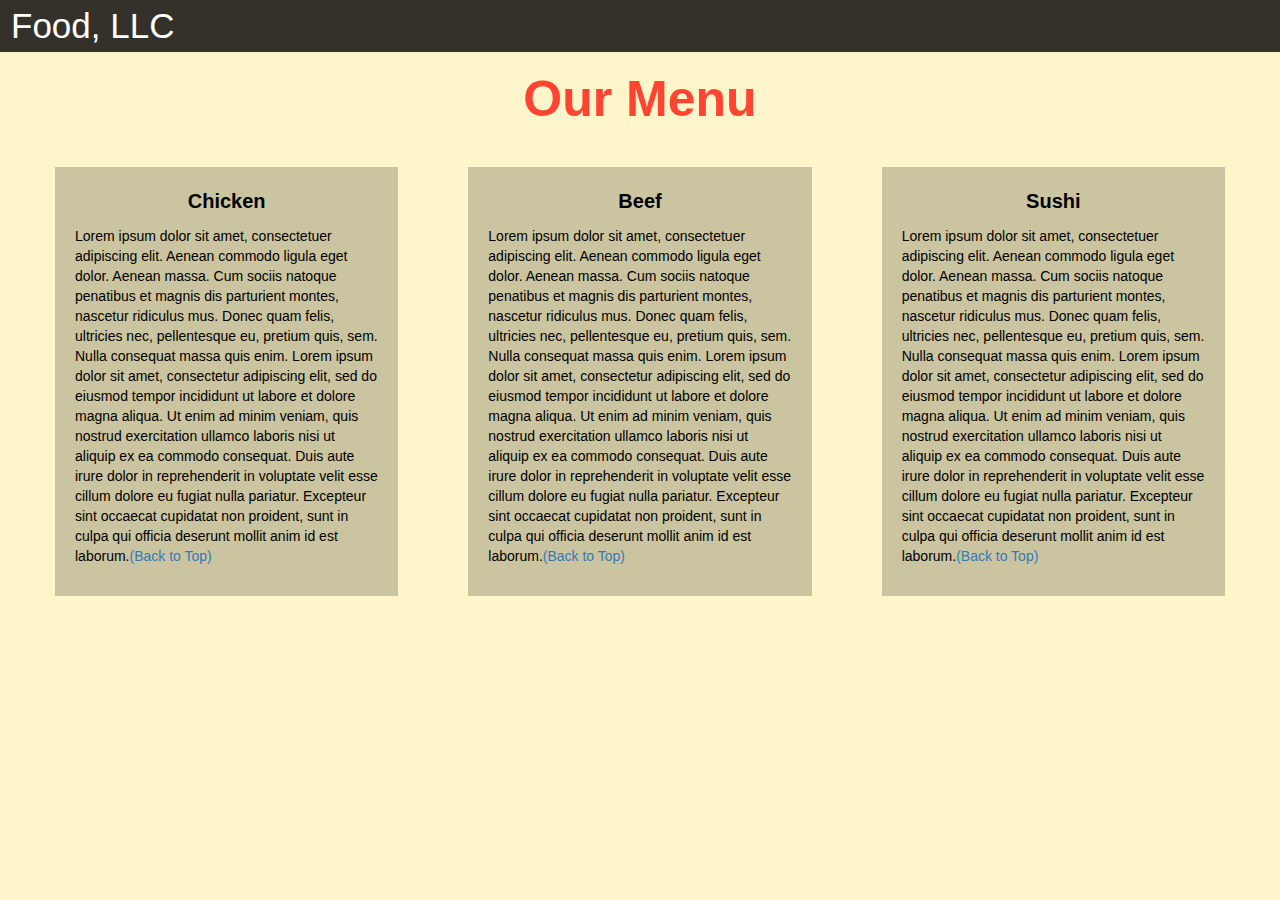
<file: mod3-solution/index.html>
<!DOCTYPE html>
<html>
<head>

<title>Module 3</title>

  <meta name="viewport" content="width=device-width, initial-scale=1">
  <link rel="stylesheet" href="https://maxcdn.bootstrapcdn.com/bootstrap/3.3.7/css/bootstrap.min.css">
  <script src="https://ajax.googleapis.com/ajax/libs/jquery/3.3.1/jquery.min.js"></script>
  <script src="https://maxcdn.bootstrapcdn.com/bootstrap/3.3.7/js/bootstrap.min.js"></script>

</head>

<meta name="viewport" content="width=device-width, initial-scale=1">
<link rel="stylesheet" type="text/css" href="css/style.css">



<body>


<nav class="navbar" id="top">
  <div class="container-fluid">

    <div class="navbar-header">
      <button type="button" class="navbar-toggle" data-toggle="collapse" data-target="#myNavbar">
        <span class="icon-bar"></span>
        <span class="icon-bar"></span>
        <span class="icon-bar"></span> 
      </button>
      <a class="navbar-brand">Food, LLC</a>
    </div>

    <div class="collapse" id="myNavbar">
      <ul class="nav navbar-nav visible-sm">
        <li><a class="menu-item" href="#item1">Chicken</a></li>
        <li><a class="menu-item" href="#item2">Beef</a></li> 
        <li><a class="menu-item" href="#item3">Sushi</a></li> 
      </ul>
    </div>

  </div>
</nav>

<h1 class="main-title">Our Menu</h1>



<div class="row">

  <div class="col-lg-4 col-md-6 col-sm-12">
    <div class="content-box">
      <p class="item-name" id="item1">Chicken</p>
      <p>Lorem ipsum dolor sit amet, consectetuer adipiscing elit. Aenean commodo ligula eget dolor. Aenean massa. Cum sociis natoque penatibus et magnis dis parturient montes, nascetur ridiculus mus. Donec quam felis, ultricies nec, pellentesque eu, pretium quis, sem. Nulla consequat massa quis enim. Lorem ipsum dolor sit amet, consectetur adipiscing elit, sed do eiusmod tempor incididunt ut labore et dolore magna aliqua. Ut enim ad minim veniam, quis nostrud exercitation ullamco laboris nisi ut aliquip ex ea commodo consequat. Duis aute irure dolor in reprehenderit in voluptate velit esse cillum dolore eu fugiat nulla pariatur. Excepteur sint occaecat cupidatat non proident, sunt in culpa qui officia deserunt mollit anim id est laborum.<a href="#top">(Back to Top)</a></p>
    </div>
  </div>

  <div class="col-lg-4 col-md-6 col-sm-12">
    <div class="content-box">
      <p class="item-name" id="item2">Beef</p>
      <p>Lorem ipsum dolor sit amet, consectetuer adipiscing elit. Aenean commodo ligula eget dolor. Aenean massa. Cum sociis natoque penatibus et magnis dis parturient montes, nascetur ridiculus mus. Donec quam felis, ultricies nec, pellentesque eu, pretium quis, sem. Nulla consequat massa quis enim. Lorem ipsum dolor sit amet, consectetur adipiscing elit, sed do eiusmod tempor incididunt ut labore et dolore magna aliqua. Ut enim ad minim veniam, quis nostrud exercitation ullamco laboris nisi ut aliquip ex ea commodo consequat. Duis aute irure dolor in reprehenderit in voluptate velit esse cillum dolore eu fugiat nulla pariatur. Excepteur sint occaecat cupidatat non proident, sunt in culpa qui officia deserunt mollit anim id est laborum.<a href="#top">(Back to Top)</a></p>
    </div>
  </div>


  <div class="col-lg-4 col-md-12 col-sm-12">
    <div class="content-box">
      <p class="item-name"id="item3">Sushi</p>
      <p>Lorem ipsum dolor sit amet, consectetuer adipiscing elit. Aenean commodo ligula eget dolor. Aenean massa. Cum sociis natoque penatibus et magnis dis parturient montes, nascetur ridiculus mus. Donec quam felis, ultricies nec, pellentesque eu, pretium quis, sem. Nulla consequat massa quis enim. Lorem ipsum dolor sit amet, consectetur adipiscing elit, sed do eiusmod tempor incididunt ut labore et dolore magna aliqua. Ut enim ad minim veniam, quis nostrud exercitation ullamco laboris nisi ut aliquip ex ea commodo consequat. Duis aute irure dolor in reprehenderit in voluptate velit esse cillum dolore eu fugiat nulla pariatur. Excepteur sint occaecat cupidatat non proident, sunt in culpa qui officia deserunt mollit anim id est laborum.<a href="#top">(Back to Top)</a></p>
    </div>
  </div>

</div>


</body>
</html>
</file>
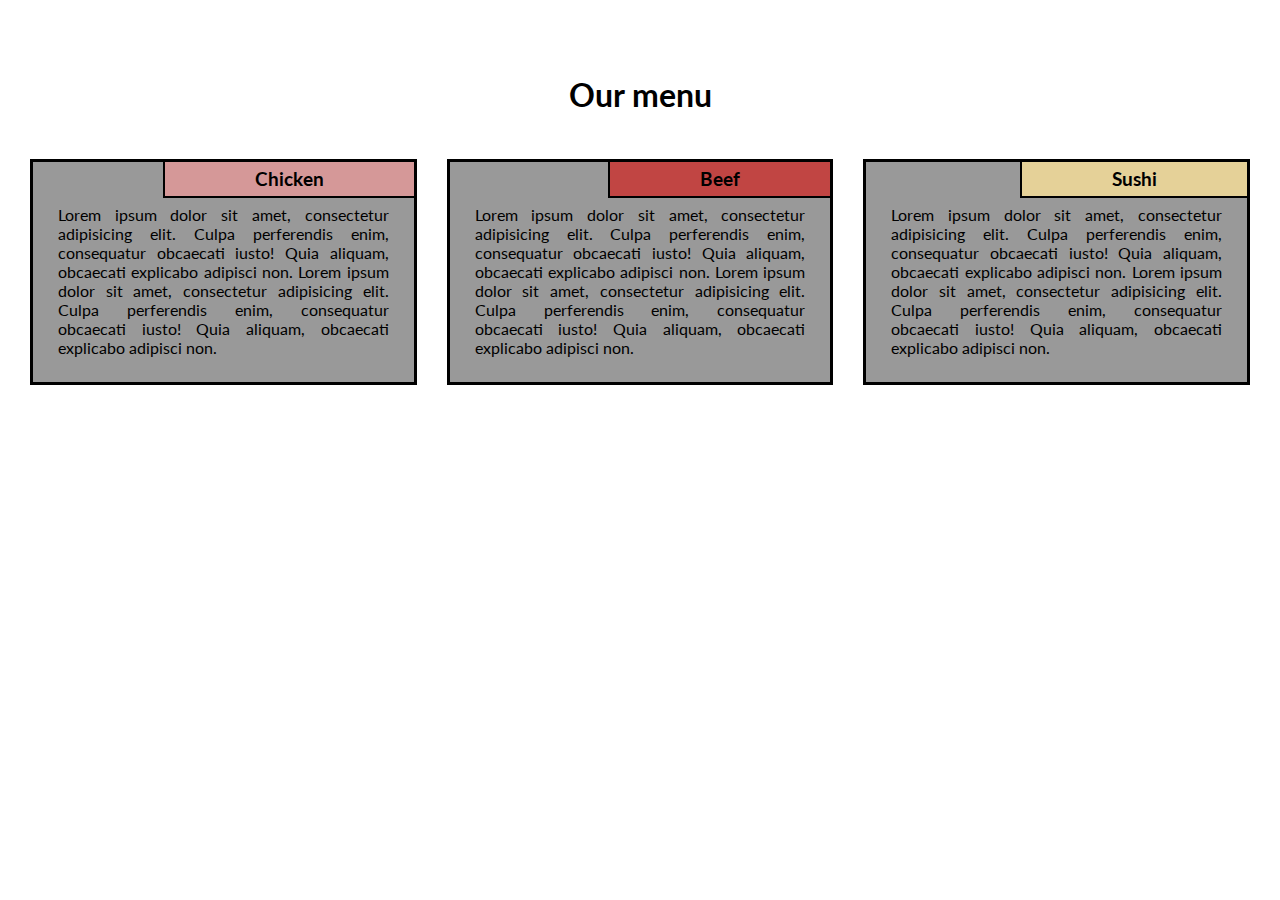
<file: module2-solution/index.html>
<!DOCTYPE html>
<html>
<head>
  <meta charset="utf-8">
  <meta name="viewport" content="width=device-width, initial-scale=1">
  <title>My Responsive Layout</title>
  <link href="https://fonts.googleapis.com/css?family=Lato" rel="stylesheet">
  <link href='css/style.css' rel='stylesheet' type='text/css'>
</head>
<body>
  <div class="container">
    <div class="row">

    <h1 class="menu-title">Our menu</h1>
      <div class="col-lg-4">
        <div class="item">
          <div class="item-title" id="title-one">
            <h3>Chicken</h3>
          </div>
          <p>
            Lorem ipsum dolor sit amet, consectetur adipisicing elit. Culpa perferendis enim, consequatur obcaecati iusto! Quia aliquam, obcaecati explicabo adipisci non. Lorem ipsum dolor sit amet, consectetur adipisicing elit. Culpa perferendis enim, consequatur obcaecati iusto! Quia aliquam, obcaecati explicabo adipisci non.
          </p>
        </div>
      </div>
      <div class="col-lg-4">
        <div class="item">
         <div class="item-title" id="title-two">
          <h3>Beef</h3>
        </div>
        <p>
          Lorem ipsum dolor sit amet, consectetur adipisicing elit. Culpa perferendis enim, consequatur obcaecati iusto! Quia aliquam, obcaecati explicabo adipisci non. Lorem ipsum dolor sit amet, consectetur adipisicing elit. Culpa perferendis enim, consequatur obcaecati iusto! Quia aliquam, obcaecati explicabo adipisci non.
        </p>
      </div>
    </div>
    <div class="col-lg-4 col-lg-tablet">
      <div class="item">
       <div class="item-title" id="title-three">
        <h3>Sushi</h3>
       </div>
      <p>
        Lorem ipsum dolor sit amet, consectetur adipisicing elit. Culpa perferendis enim, consequatur obcaecati iusto! Quia aliquam, obcaecati explicabo adipisci non. Lorem ipsum dolor sit amet, consectetur adipisicing elit. Culpa perferendis enim, consequatur obcaecati iusto! Quia aliquam, obcaecati explicabo adipisci non.
      </p>
      </div>
    </div>

</div>
</div>
</body>
</html>
</file>
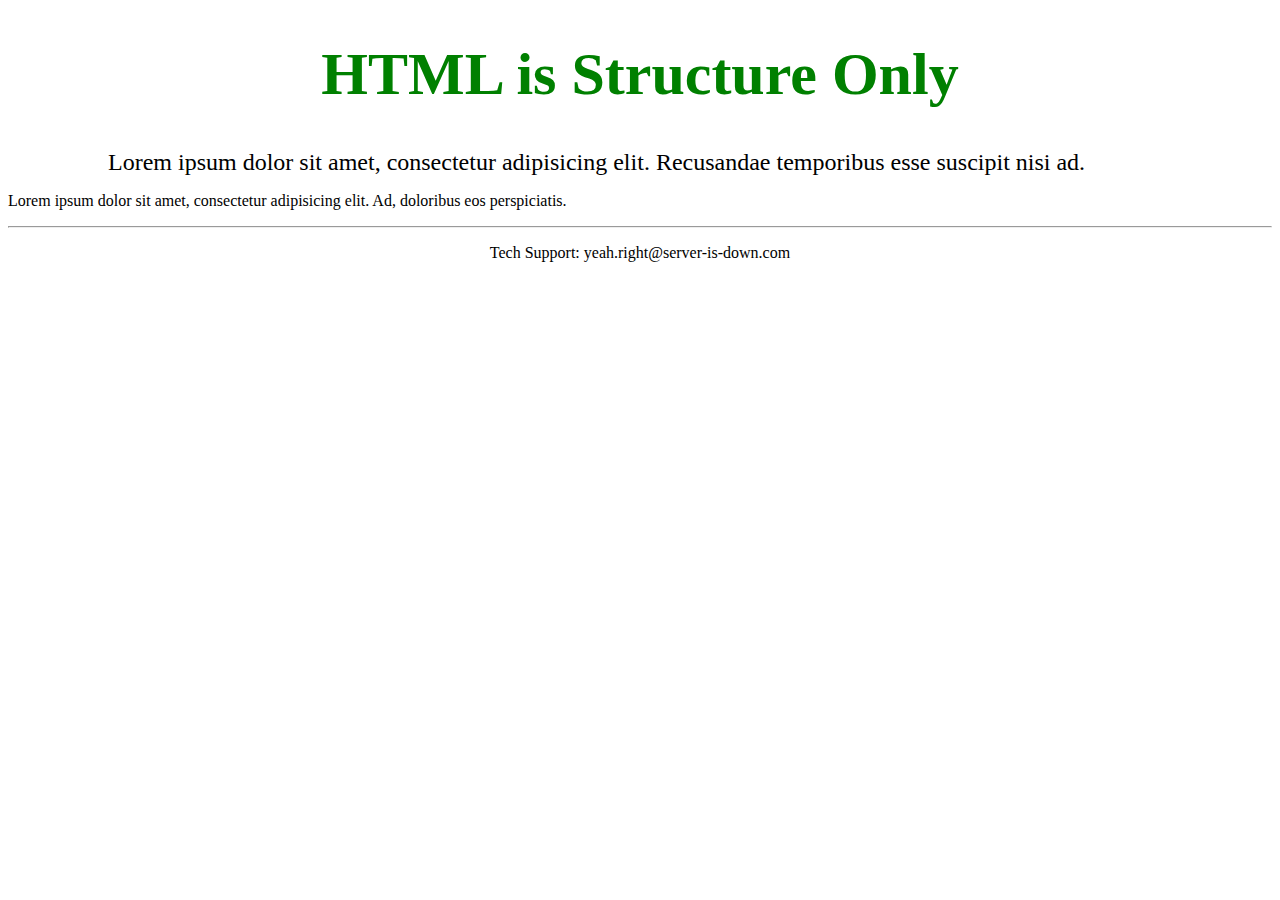
<file: site/index.html>
<!doctype html>
<html>
  <head>
    <title>HTML is Structure Only (After)</title>
  </head>
  <body>
    <h1 style="color: green; font-size: 60px; text-align: center;">HTML is Structure Only</h1>
    <p style="margin: 0 100px 0 100px; font-size: 1.5em;">Lorem ipsum dolor sit amet, consectetur adipisicing elit. Recusandae temporibus esse suscipit nisi ad.</p>
    <p>Lorem ipsum dolor sit amet, consectetur adipisicing elit. Ad, doloribus eos perspiciatis.</p>
    <footer>
      <hr>
      <p style="text-align: center;" 
         onclick="alert('EMAILING US IS USELESS');">
         Tech Support: yeah.right@server-is-down.com
      </p>
    </footer>
  </body>
</html>
</file>
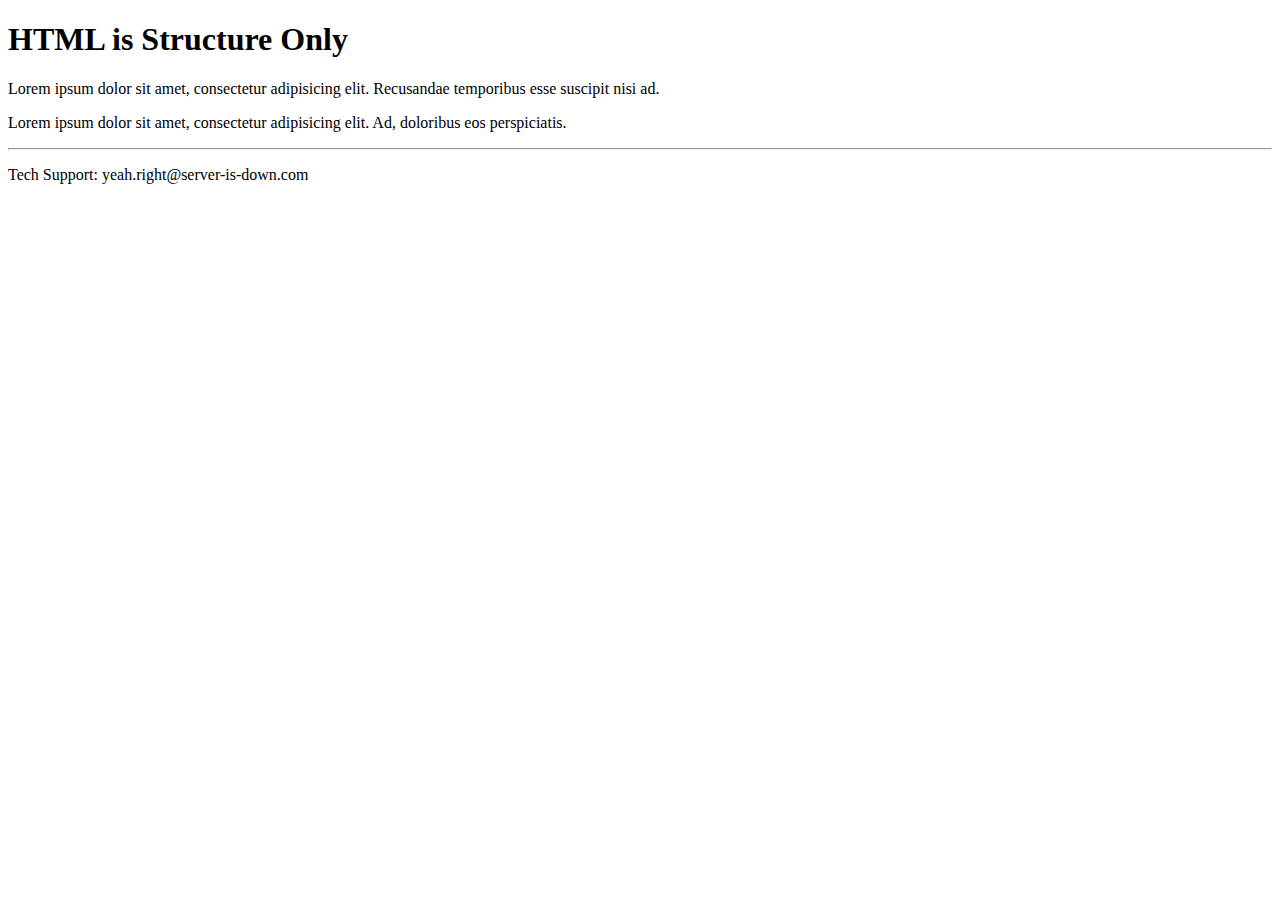
<file: site/beforecss.html>
<!doctype html>
<html>
  <head>
    <title>HTML is Structure Only (Before)</title>
  </head>
  <body>
    <h1>HTML is Structure Only</h1>
    <p>Lorem ipsum dolor sit amet, consectetur adipisicing elit. Recusandae temporibus esse suscipit nisi ad.</p>
    <p>Lorem ipsum dolor sit amet, consectetur adipisicing elit. Ad, doloribus eos perspiciatis.</p>
    <footer>
      <hr>
      <p>Tech Support: yeah.right@server-is-down.com</p>
    </footer>
  </body>
</html>
</file>
<file: mod3-solution/css/style.css>
.container-fluid{
	margin: 0;
	padding: 0;
}

body{
	background-color: #FEF5CA;
}
.navbar{
	border-radius: 0px;
	background-color: rgba(0,0,0,0.8);
}

.navbar-brand{
  font-size: 35px;
  color: white;
  padding-left: 25px;
}

.navbar-brand:hover{
	color: white;
}

.nav{
	margin: 0;
	padding: 0;
}

.navbar-nav{
  font-size: 25px;
  text-align: center;
  margin: 0;
  padding: 0;
}

.navbar-toggle{
	border: 2px solid white;
	margin-right: 25px;
}

.icon-bar{
	background-color: white;
}


.main-title{
  margin-bottom: 15px;
  text-align: center;
  color: #ff4532;
  font-size: 50px;
  font-family: "Comic Sans MS", cursive, sans-serif;
  font-weight: bold;
}

li{
	box-sizing: border-box;
	width: 100%;
}

.menu-item{
	padding: 0;
	margin: 0;
	width: 100%;
	background-color: white;
	border-bottom: 1px solid black;
	color: black;
	display: block;
}

.menu-item:hover{
	background-color: rgba(0,0,0,0.9);
	color: rgba(0,0,0,0.4);
}



.row{
	margin: 20px;
}

.content-box{
	margin: 20px;
	width: auto;
	height: auto;
	color: black;
	background-color: rgba(0,0,0,0.2);
	font-family: "Comic Sans MS", cursive, sans-serif;
	padding: 20px;
}

.item-name{
	text-align: center;
	font-size: 20px;
	font-weight: bold;
}

#top{

}
</file>
<file: module2-solution/css/style.css>
*{
  box-sizing: border-box;
  margin:0;
  padding:0;
}

body{
  font-family: 'Lato', sans-serif;  
}

.row{
  width: 100%;
}

.menu-title{
  text-align: center;
  margin-bottom: 30px;
}

.container{
 position: relative;
 top:60px;
 margin: 15px; 
}

.item{
  position: relative;
  top: 0;
  background-color:#999999;
  margin: 15px;
  padding: 25px;
  border: 3px solid #000;
}

.item p{
  margin-top: 18px;
  text-align: justify;
  font-size:100%;
}

.item-title{
  position: absolute;
  top:0;
  right: 0px;
  background: green; 
  padding: 6px 90px;
  border-left: 2px solid #000;
  border-bottom: 2px solid #000;
}

#title-one {
  background-color: #D59898;
} 

#title-two{
  background-color: #C14543;
}

#title-three{
  background-color: #E5D198;
}

/* Simple Responsive Framework. */
/*------ Desktop ------*/
@media (min-width: 992px){
  .col-lg-1, .col-lg-2, .col-lg-3, .col-lg-4, .col-lg-5, .col-lg-6, .col-lg-7, .col-lg-8, .col-lg-9, .col-lg-10, .col-lg-11, .col-lg-12 {
    float: left;  
  }
  .col-lg-1 {
    width: 8.33%;
  }
  .col-lg-2 {
    width: 16.66%;
  }
  .col-lg-3 {
    width: 25%;
  }
  .col-lg-4 {
    width: 33.33%;
  }
  .col-lg-5 {
    width: 41.66%;
  }
  .col-lg-6 {
    width: 50%;
  }
  .col-lg-7 {
    width: 58.33%;
  }
  .col-lg-8 {
    width: 66.66%;
  }
  .col-lg-9 {
    width: 74.99%;
  }
  .col-lg-10 {
    width: 83.33%;
  }
  .col-lg-11 {
    width: 91.66%;
  }
  .col-lg-12 {
    width: 100%;
  }

}


/*------ Tablet ------*/
@media (min-width: 768px) and (max-width: 991px){
  .col-lg-4 {
    width: 50%;
    float: left;
  }
  .col-lg-tablet{
   width: 100%;
   float: left;
 }
}


/*------ Mobile ------*/
@media (max-width: 767px){
  .col-lg-4{
    width: 100%;
    float: left;
  }
}
</file>
